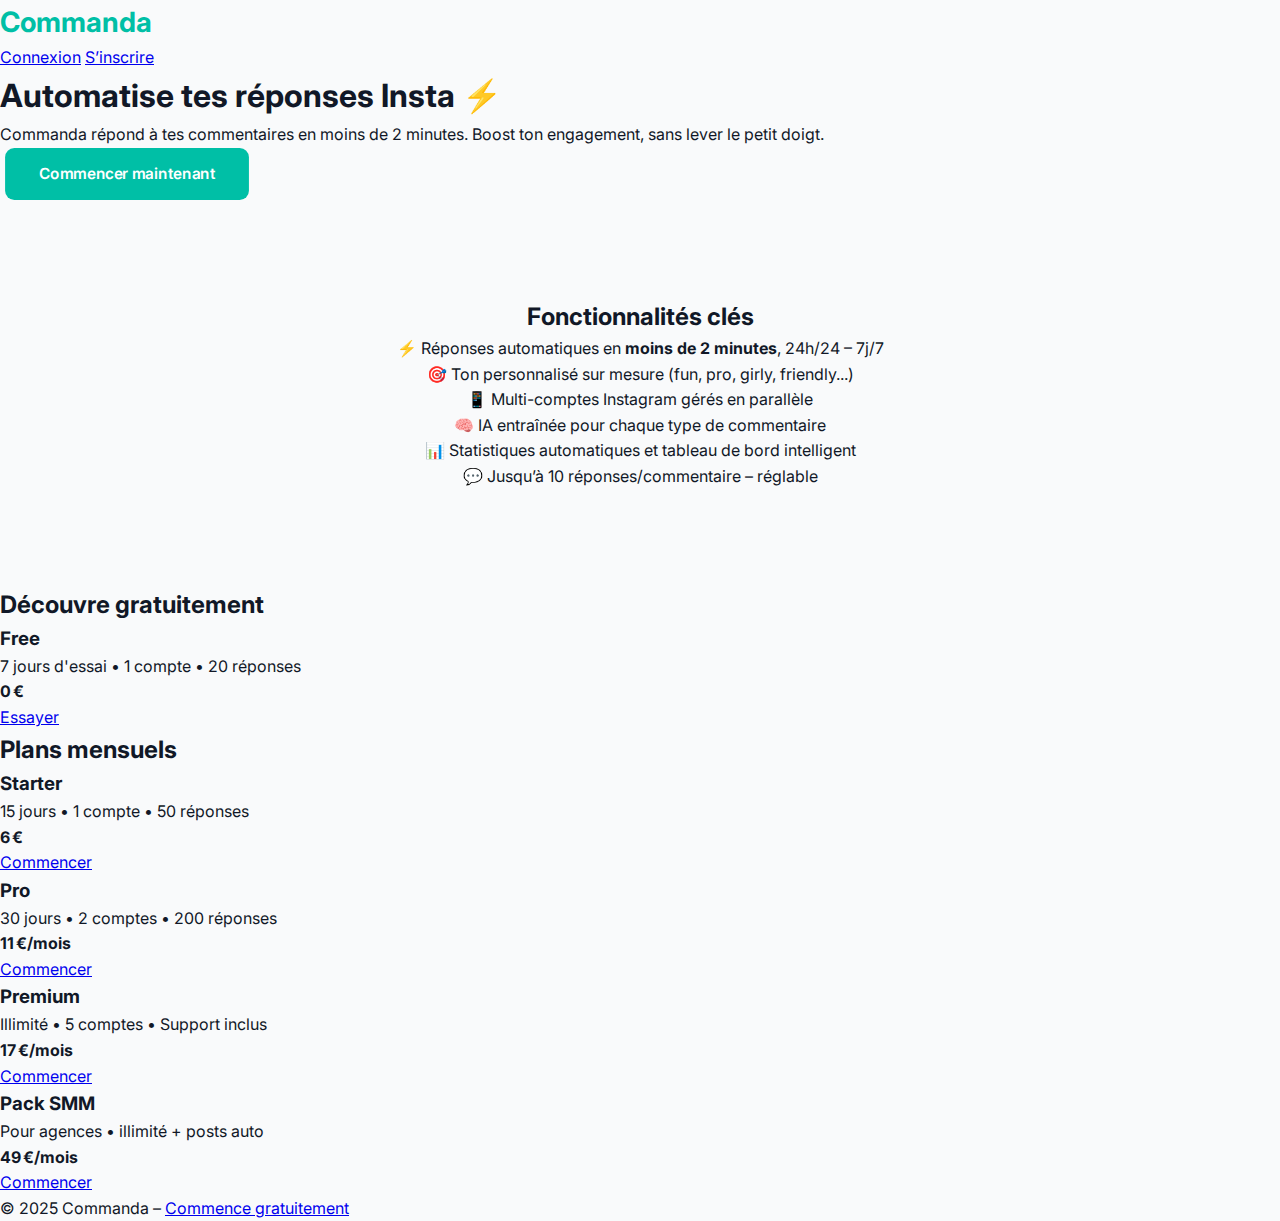
<file: index.html>
<!DOCTYPE html>
<html lang="fr">
<head>
  <meta charset="UTF-8" />
  <meta name="viewport" content="width=device-width, initial-scale=1.0" />
  <title>Commanda – Réponses Insta automatiques</title>
  <link rel="stylesheet" href="style.css" />
  <link href="https://fonts.googleapis.com/css2?family=Inter:wght@400;700&display=swap" rel="stylesheet">
</head>
<body>

  <!-- Header -->
  <header class="header">
    <div class="logo">Commanda</div>
    <nav class="nav">
      <a href="login.html" class="nav-link">Connexion</a>
      <a href="signup.html" class="nav-button">S’inscrire</a>
    </nav>
  </header>

  <!-- Hero -->
  <section class="hero">
    <h1 class="reveal">Automatise tes réponses Insta ⚡</h1>
    <p class="reveal">Commanda répond à tes commentaires en moins de 2 minutes. Boost ton engagement, sans lever le petit doigt.</p>
    <a href="signup.html" class="cta-button reveal">Commencer maintenant</a>
  </section>

  <!-- Fonctionnalités -->
  <section id="features" class="features-section">
    <h2>Fonctionnalités clés</h2>
    <div class="features-list">
      <div class="feature-card">⚡ Réponses automatiques en <strong>moins de 2 minutes</strong>, 24h/24 – 7j/7</div>
      <div class="feature-card">🎯 Ton personnalisé sur mesure (fun, pro, girly, friendly...)</div>
      <div class="feature-card">📱 Multi-comptes Instagram gérés en parallèle</div>
      <div class="feature-card">🧠 IA entraînée pour chaque type de commentaire</div>
      <div class="feature-card">📊 Statistiques automatiques et tableau de bord intelligent</div>
      <div class="feature-card">💬 Jusqu’à 10 réponses/commentaire – réglable</div>
    </div>
  </section>
  

  <!-- Offre Free seule -->
  <section class="container reveal">
    <h2>Découvre gratuitement</h2>
    <div class="pricing-table solo">
      <div class="price-card free">
        <h3>Free</h3>
        <p>7 jours d'essai • 1 compte • 20 réponses</p>
        <p><strong>0 €</strong></p>
        <a href="signup.html" class="cta-inline">Essayer</a>
      </div>
    </div>
  </section>

  <!-- Pricing principaux -->
  <section class="container reveal">
    <h2>Plans mensuels</h2>
    <div class="pricing-table">
      <div class="price-card starter">
        <h3>Starter</h3>
        <p>15 jours • 1 compte • 50 réponses</p>
        <p><strong>6 €</strong></p>
        <a href="signup.html" class="cta-inline">Commencer</a>
      </div>
      <div class="price-card pro">
        <h3>Pro</h3>
        <p>30 jours • 2 comptes • 200 réponses</p>
        <p><strong>11 €/mois</strong></p>
        <a href="signup.html" class="cta-inline">Commencer</a>
      </div>
      <div class="price-card premium">
        <h3>Premium</h3>
        <p>Illimité • 5 comptes • Support inclus</p>
        <p><strong>17 €/mois</strong></p>
        <a href="signup.html" class="cta-inline">Commencer</a>
      </div>
      <div class="price-card smm">
        <h3>Pack SMM</h3>
        <p>Pour agences • illimité + posts auto</p>
        <p><strong>49 €/mois</strong></p>
        <a href="signup.html" class="cta-inline">Commencer</a>
      </div>
    </div>
  </section>

  <!-- Footer -->
  <footer class="reveal">
    © 2025 Commanda – <a href="signup.html">Commence gratuitement</a>
  </footer>

  <script src="script.js"></script>
</body>
</html>
</file>
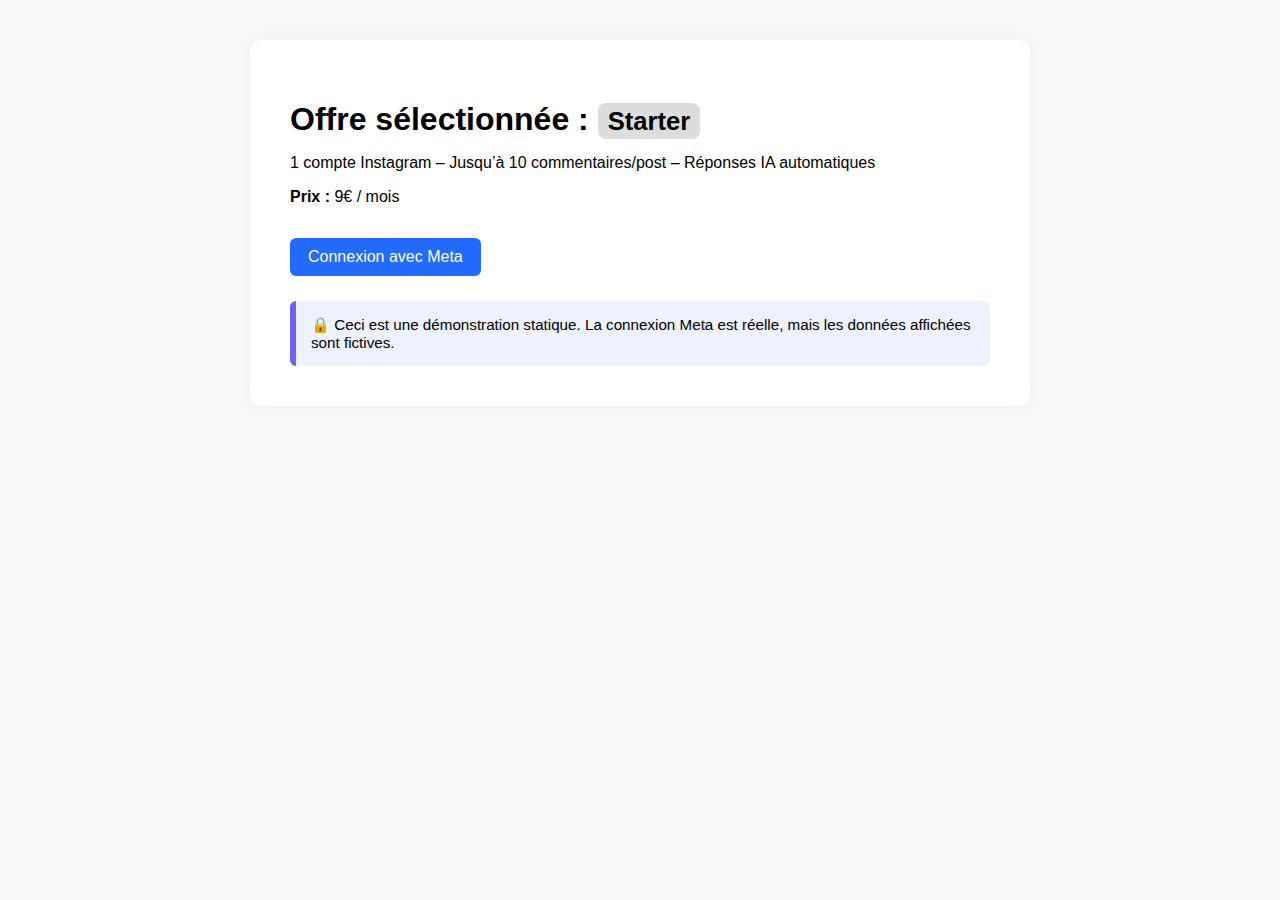
<file: Demo-offre-meta.html>
<!DOCTYPE html>
<html lang="fr">
<head>
  <meta charset="UTF-8" />
  <meta name="viewport" content="width=device-width, initial-scale=1.0" />
  <title>Connexion Meta – Offre sélectionnée</title>
  <style>
    body {
      font-family: Arial, sans-serif;
      background: #f9f9fc;
      margin: 0;
      padding: 40px;
    }
    .button {
      background-color: #246bfd;
      color: white;
      padding: 10px 18px;
      border: none;
      border-radius: 6px;
      cursor: pointer;
      font-size: 1rem;
      margin-top: 1rem;
    }
    .container {
      max-width: 700px;
      margin: 0 auto;
      background: white;
      border-radius: 12px;
      padding: 40px;
      box-shadow: 0 0 20px rgba(0, 0, 0, 0.05);
    }
    h1 {
      font-size: 2em;
      margin-bottom: 10px;
    }
    .badge {
      background: #ddd;
      padding: 4px 10px;
      border-radius: 8px;
      font-size: 0.8em;
    }
    .meta-button {
      background-color: #1877f2;
      color: white;
      border: none;
      padding: 15px 25px;
      font-size: 1em;
      border-radius: 6px;
      cursor: pointer;
      margin-top: 20px;
    }
    .meta-button:hover {
      background-color: #145ecf;
    }
    .info-box {
      margin-top: 25px;
      background: #eef2ff;
      padding: 15px;
      border-left: 6px solid #6c63ff;
      border-radius: 6px;
      font-size: 0.95em;
    }
  </style>
</head>
<body>
  <div class="container">
    <h1>Offre sélectionnée : <span class="badge">Starter</span></h1>
    <p>1 compte Instagram – Jusqu’à 10 commentaires/post – Réponses IA automatiques</p>
    <p><strong>Prix :</strong> 9€ / mois</p>

    <button class="button" onclick="location.href='https://www.facebook.com/v19.0/dialog/oauth?client_id=2883439835182858&redirect_uri=https://instagram-webhook-listener.onrender.com/&scope=pages_show_list,instagram_basic,instagram_manage_comments,pages_read_engagement&response_type=code&state=CLIENT_ID_UNIQUE'">
      Connexion avec Meta
    </button>
    <div class="meta-info">


    <div class="info-box">
      🔒 Ceci est une démonstration statique. La connexion Meta est réelle, mais les données affichées sont fictives.
    </div>
  </div>
</body>
</html>
</file>
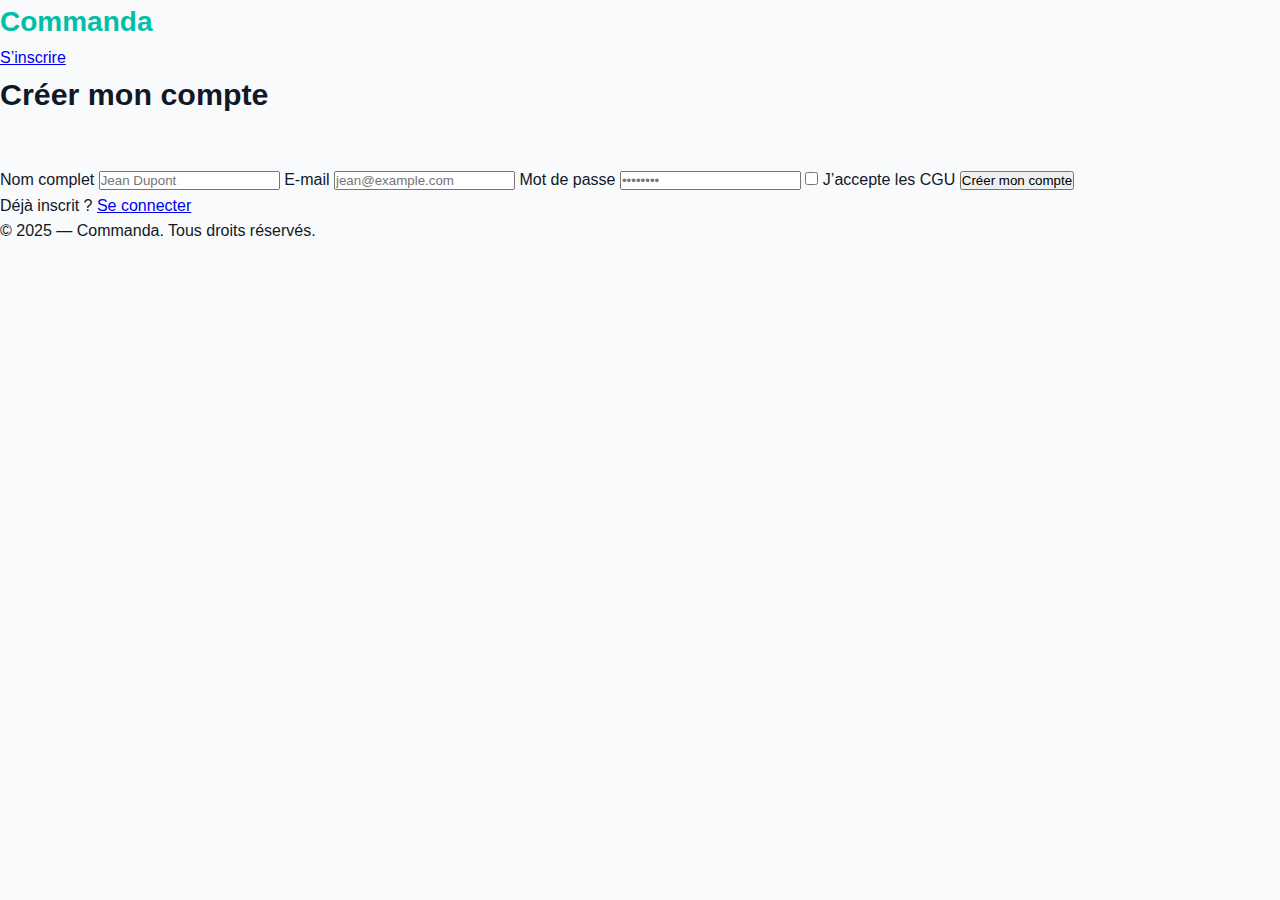
<file: login.html>
<!DOCTYPE html>
<html lang="fr">
<head>
  <meta charset="UTF-8" />
  <meta name="viewport" content="width=device-width, initial-scale=1.0" />
  <title>Connexion – Commanda</title>
  <link rel="stylesheet" href="style.css" />
</head>
<body>
    <header class="header">
        <h1 class="logo">Commanda</h1>
        <nav class="nav">
          <a href="signup.html" class="cta-header">S’inscrire</a>
        </nav>
      </header>
      
  
    <main class="signup-container">
      <h1 class="section-title">Créer mon compte</h1>
      <form class="signup-form">
        <label for="name">Nom complet</label>
        <input type="text" id="name" placeholder="Jean Dupont" required />
  
        <label for="email">E-mail</label>
        <input type="email" id="email" placeholder="jean@example.com" required />
  
        <label for="password">Mot de passe</label>
        <input type="password" id="password" placeholder="••••••••" required />
  
        <label class="checkbox-container">
          <input type="checkbox" required />
          <span>J’accepte les CGU</span>
        </label>
  
        <button type="submit" class="btn">Créer mon compte</button>
        <p class="redirect-text">Déjà inscrit ? <a href="login.html">Se connecter</a></p>
      </form>
    </main>
  
    <footer class="footer">
      © 2025 — Commanda. Tous droits réservés.
    </footer>
  </body>
</html>
</file>
<file: style.css>
/* ---------- ROOT & RESET ---------- */
*,
*::before,
*::after{margin:0;padding:0;box-sizing:border-box}

:root{
  --bg:#f9fafb;
  --white:#ffffff;
  --black:#111827;
  --gray:#374151;
  --primary:#00bfa6;
  --primary-dark:#009e8c;
  --radius:1rem;
  --shadow-sm:0 2px 8px rgba(0,0,0,.04);
  --shadow-lg:0 12px 32px rgba(0,0,0,.12);
  --ease:.35s cubic-bezier(.22,1,.36,1);
}

body{font-family:"Inter",sans-serif;background:var(--bg);color:var(--black);line-height:1.6;}

html{scroll-behavior:smooth}

/* ---------- HEADER ---------- */
.site-header{
  position:sticky;top:0;z-index:1000;
  display:flex;justify-content:space-between;align-items:center;
  padding:1.2rem 2rem;background:var(--white);box-shadow:var(--shadow-sm);
  backdrop-filter:saturate(180%) blur(16px);
}
.logo{font-size:1.75rem;font-weight:700;color:var(--primary)}
.main-nav a{
  margin-left:1.5rem;color:var(--gray);font-weight:500;text-decoration:none;
  transition:color var(--ease)
}
.main-nav a:hover{color:var(--primary)}
.cta-nav{padding:.45rem 1rem;border:1px solid var(--primary);border-radius:.5rem}

/* ---------- HERO ---------- */
.hero-section{position:relative;min-height:100vh;display:flex;align-items:center;justify-content:center;overflow:hidden}
#gradient-canvas{
  position:absolute;inset:0;z-index:-1;width:100%;height:100%
}
.hero-content{max-width:660px;text-align:center;padding:0 1rem}
.hero-title{font-size:2.5rem;font-weight:700;margin-bottom:1rem}
.highlight{color:var(--primary)}
.hero-sub{font-size:1.1rem;margin-bottom:1.5rem;color:var(--gray)}
.hero-list{list-style:none;margin-bottom:2.2rem}
.hero-list li{margin:.4rem 0;position:relative;padding-left:1.4rem}
.hero-list li::before{content:"✓";position:absolute;left:0;color:var(--primary);font-weight:600}
.cta-button{display:inline-block;background:var(--primary);color:#fff;padding:.9rem 2.2rem;border-radius:.6rem;font-weight:600;text-decoration:none;transition:background var(--ease);transform:scale(.96)}
.cta-button:hover{background:var(--primary-dark);transform:scale(1)}

/* ---------- FEATURES ---------- */
.features-section{padding:6rem 2rem;text-align:center}
.section-title{font-size:1.9rem;margin-bottom:3rem;font-weight:600}
.features{display:flex;flex-wrap:wrap;gap:2rem;justify-content:center}
.feature{
  background:var(--white);border-radius:var(--radius);box-shadow:var(--shadow-lg);
  max-width:300px;padding:2rem 1.8rem;transition:transform var(--ease)
}
.feature:hover{transform:translateY(-6px)}

/* ---------- PRICING ---------- */
.pricing-section{padding:6rem 2rem;background:var(--white);text-align:center}
.card{
  background:var(--bg);border-radius:var(--radius);box-shadow:var(--shadow-lg);
  max-width:260px;padding:2rem 1.8rem;margin:1rem auto;transition:transform var(--ease)
}
.card:hover{transform:translateY(-8px) scale(1.03)}
.card-free{margin-bottom:4rem;border:2px dashed var(--primary)}
.card h3{margin-bottom:.8rem;font-size:1.2rem}
.price{font-weight:600;color:var(--primary);margin-bottom:1rem}
.card ul{list-style:none;text-align:left}
.card ul li{position:relative;padding-left:1.4rem;margin:.45rem 0}
.card ul li::before{content:"✓";position:absolute;left:0;color:var(--primary)}
.highlight-card{border:2px solid var(--primary)}

/* grid des cartes payantes */
.pricing-cards{display:flex;flex-wrap:wrap;gap:2rem;justify-content:center}

/* ---------- FOOTER ---------- */
.site-footer{text-align:center;background:#eef1f4;padding:2.2rem;font-size:.9rem;color:#6b7280}

/* ---------- ANIMATIONS de base ---------- */
.anim-fade{opacity:0;transform:translateY(20px);transition:all var(--ease)}
.anim-up{opacity:0;transform:translateY(30px);transition:all var(--ease)}
.anim-scale{opacity:0;transform:scale(.9);transition:all var(--ease)}
.anim-delay-sm{transition-delay:.15s}.anim-delay-md{transition-delay:.3s}.anim-delay-lg{transition-delay:.45s}

.anim-show{opacity:1;transform:none}

/* ---------- RESPONSIVE ---------- */
@media(max-width:768px){
  .hero-title{font-size:2rem}
  .features,.pricing-cards{flex-direction:column}
  .card,.feature{max-width:100%}
}
</file>
